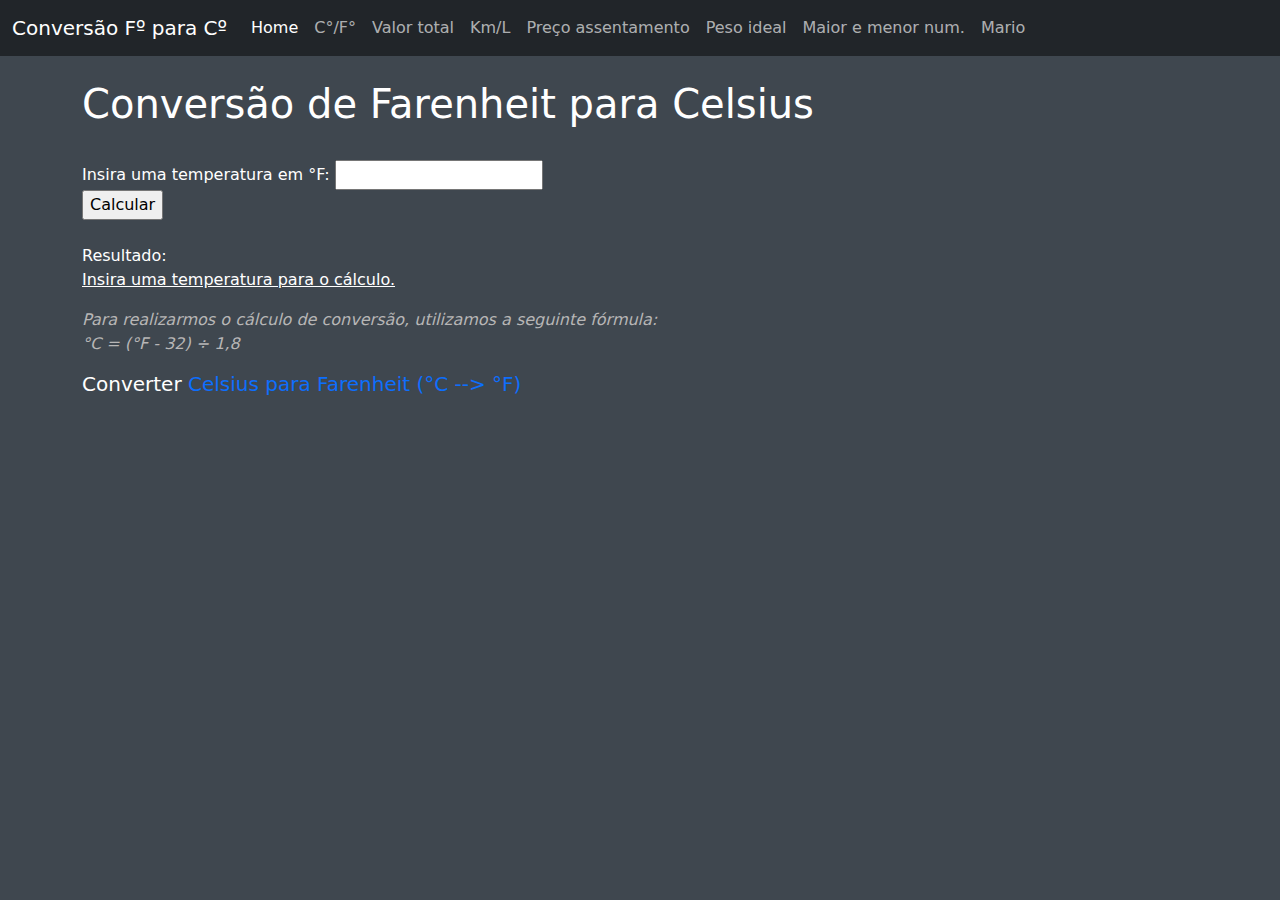
<file: ConvertC.html>
<!DOCTYPE html>
<html lang="pt-br">

<head>
    <meta charset="UTF-8">
    <meta http-equiv="X-UA-Compatible" content="IE=edge">
    <meta name="viewport" content="width=device-width, initial-scale=1.0">

    <!--Link Bootstrap-->
    <link rel="stylesheet" href="bootstrap-5.3.0-alpha3-dist/css/bootstrap.min.css">
    <script src="bootstrap-5.3.0-alpha3-dist/js/bootstrap.bundle.js"></script>

    <script src="JS/script.js"></script>
    <link rel="stylesheet" href="CSS/style.css">
    <title>Temperatura</title>
</head>

<body>
    <!--NAVBAR-->
    <nav class="navbar navbar-expand-lg bg-dark" data-bs-theme="dark">
        <div class="container-fluid">
            <a class="navbar-brand" href="#">Conversão Fº para Cº</a>
            <button class="navbar-toggler" type="button" data-bs-toggle="collapse" data-bs-target="#navbarNavDropdown"
                aria-controls="navbarNavDropdown" aria-expanded="false" aria-label="Toggle navigation">
                <span class="navbar-toggler-icon"></span>
            </button>

            <div class="collapse navbar-collapse" id="navbarNavDropdown">
                <ul class="navbar-nav">

                    <li class="nav-item">
                        <a class="nav-link active" aria-current="page" href="index.html">Home</a>
                    </li>

                    <li class="nav-item">
                        <a class="nav-link" href="Exercicio2.html">C°/F°</a>
                    </li>

                    <li class="nav-item">
                        <a class="nav-link" href="Exercicio3.html">Valor total</a>
                    </li>

                    <li class="nav-item">
                        <a class="nav-link" href="Exercicio4.html">Km/L</a>
                    </li>

                    <li class="nav-item">
                        <a class="nav-link" href="Exercicio5.html">Preço assentamento</a>
                    </li>

                    <li class="nav-item">
                        <a class="nav-link" href="Exercicio6.html">Peso ideal</a>
                    </li>

                    <li class="nav-item">
                        <a class="nav-link" href="Exercicio7.html">Maior e menor num.</a>
                    </li>

                    <li class="nav-item">
                        <a class="nav-link" href="Snake.html">Mario</a>
                    </li>

                </ul>
            </div>
        </div>
    </nav>

    <div class="container">

        <br>
        <h1>Conversão de Farenheit para Celsius</h1>
        <br>

        <span>Insira uma temperatura em °F: </span> <input type="number" id="valorF">
        <br>
        <input type="submit" value="Calcular" onclick="ConvertF()">
        <br>
        <br>

        <div>
            <span>Resultado: </span>
            <p>
                <u id="resultC">
                    Insira uma temperatura para o cálculo.
                </u>
            </p>
        </div>

        <p class="formulaC">
            <i>
                Para realizarmos o cálculo de conversão, utilizamos a seguinte fórmula:
                <br>
                °C = (°F - 32) ÷ 1,8
            </i>
        </p>

        <h5>Converter
            <a href="ConvertF.html">Celsius para  Farenheit (°C --> °F)</a>
        </h5>
    </div>

</body>

</html>
</file>
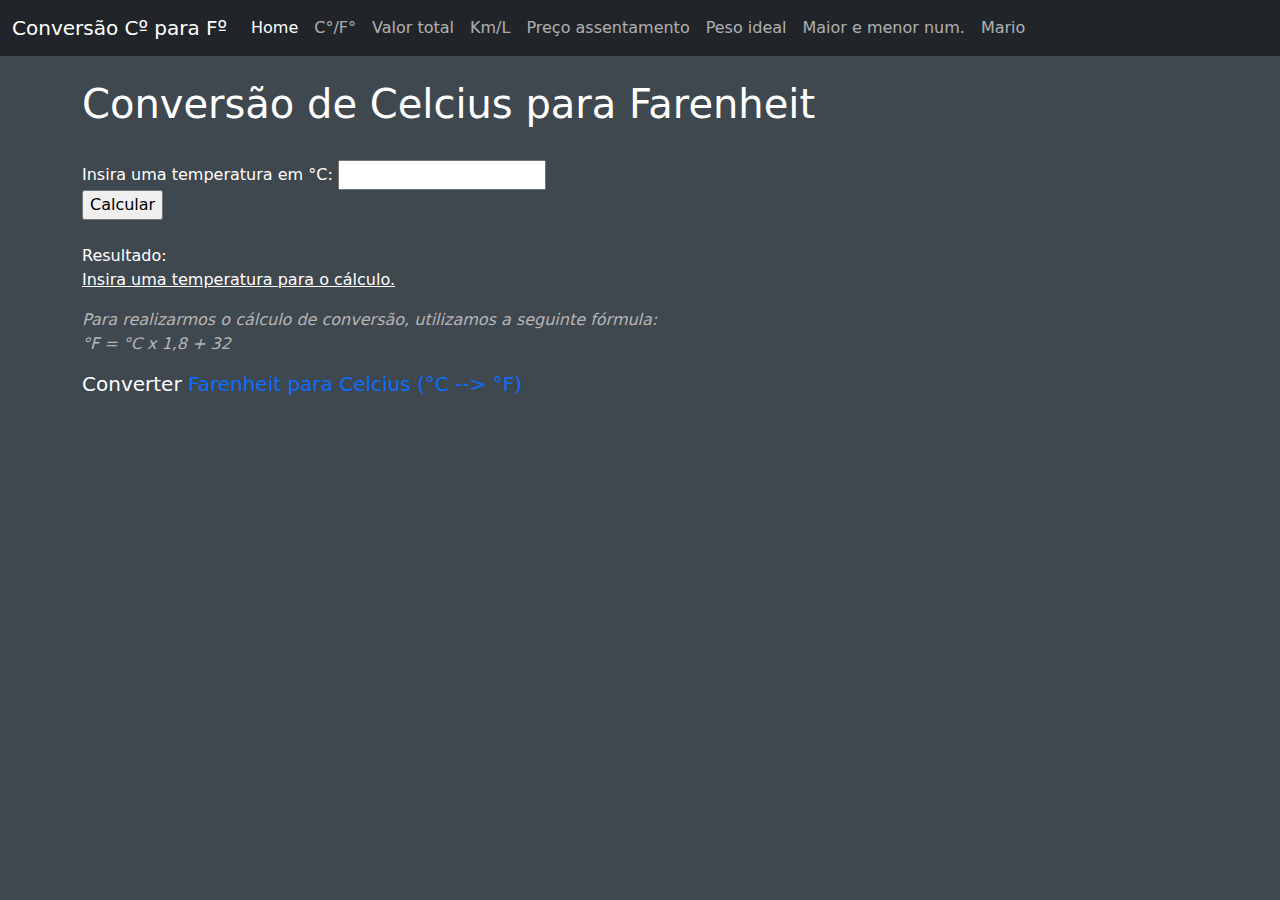
<file: ConvertF.html>
<!DOCTYPE html>
<html lang="pt-br">

<head>
    <meta charset="UTF-8">
    <meta http-equiv="X-UA-Compatible" content="IE=edge">
    <meta name="viewport" content="width=device-width, initial-scale=1.0">

    <!--Link Bootstrap-->
    <link rel="stylesheet" href="bootstrap-5.3.0-alpha3-dist/css/bootstrap.min.css">
    <script src="bootstrap-5.3.0-alpha3-dist/js/bootstrap.bundle.js"></script>

    <script src="JS/script.js"></script>
    <link rel="stylesheet" href="CSS/style.css">
    <title>Temperatura</title>
</head>

<body>
    <!--NAVBAR-->
    <nav class="navbar navbar-expand-lg bg-dark" data-bs-theme="dark">
        <div class="container-fluid">
            <a class="navbar-brand" href="#">Conversão Cº para Fº
            </a>
            <button class="navbar-toggler" type="button" data-bs-toggle="collapse" data-bs-target="#navbarNavDropdown"
                aria-controls="navbarNavDropdown" aria-expanded="false" aria-label="Toggle navigation">
                <span class="navbar-toggler-icon"></span>
            </button>

            <div class="collapse navbar-collapse" id="navbarNavDropdown">
                <ul class="navbar-nav">

                    <li class="nav-item">
                        <a class="nav-link active" aria-current="page" href="index.html">Home</a>
                    </li>

                    <li class="nav-item">
                        <a class="nav-link" href="Exercicio2.html">C°/F°</a>
                    </li>

                    <li class="nav-item">
                        <a class="nav-link" href="Exercicio3.html">Valor total</a>
                    </li>

                    <li class="nav-item">
                        <a class="nav-link" href="Exercicio4.html">Km/L</a>
                    </li>

                    <li class="nav-item">
                        <a class="nav-link" href="Exercicio5.html">Preço assentamento</a>
                    </li>

                    <li class="nav-item">
                        <a class="nav-link" href="Exercicio6.html">Peso ideal</a>
                    </li>

                    <li class="nav-item">
                        <a class="nav-link" href="Exercicio7.html">Maior e menor num.</a>
                    </li>

                    <li class="nav-item">
                        <a class="nav-link" href="Snake.html">Mario</a>
                    </li>

                </ul>
            </div>
        </div>
    </nav>

    <div class="container">

        <br>
        <h1>Conversão de Celcius para Farenheit</h1>
        <br>

        <span>Insira uma temperatura em °C: </span> <input type="number" id="valorC">
        <br>
        <input type="submit" value="Calcular" onclick="ConvertC()">
        <br>
        <br>

        <div>
            <span>Resultado: </span>
            <p>
                <u id="resultF">
                    Insira uma temperatura para o cálculo.
                </u>
            </p>
        </div>

        <p class="formulaF">
            <i>
                Para realizarmos o cálculo de conversão, utilizamos a seguinte fórmula:
                <br>
                °F = °C x 1,8 + 32
            </i>
        </p>

        <h5>Converter
            <a href="ConvertC.html">Farenheit para Celcius (°C --> °F)</a>
        </h5>
    </div>

</body>

</html>
</file>
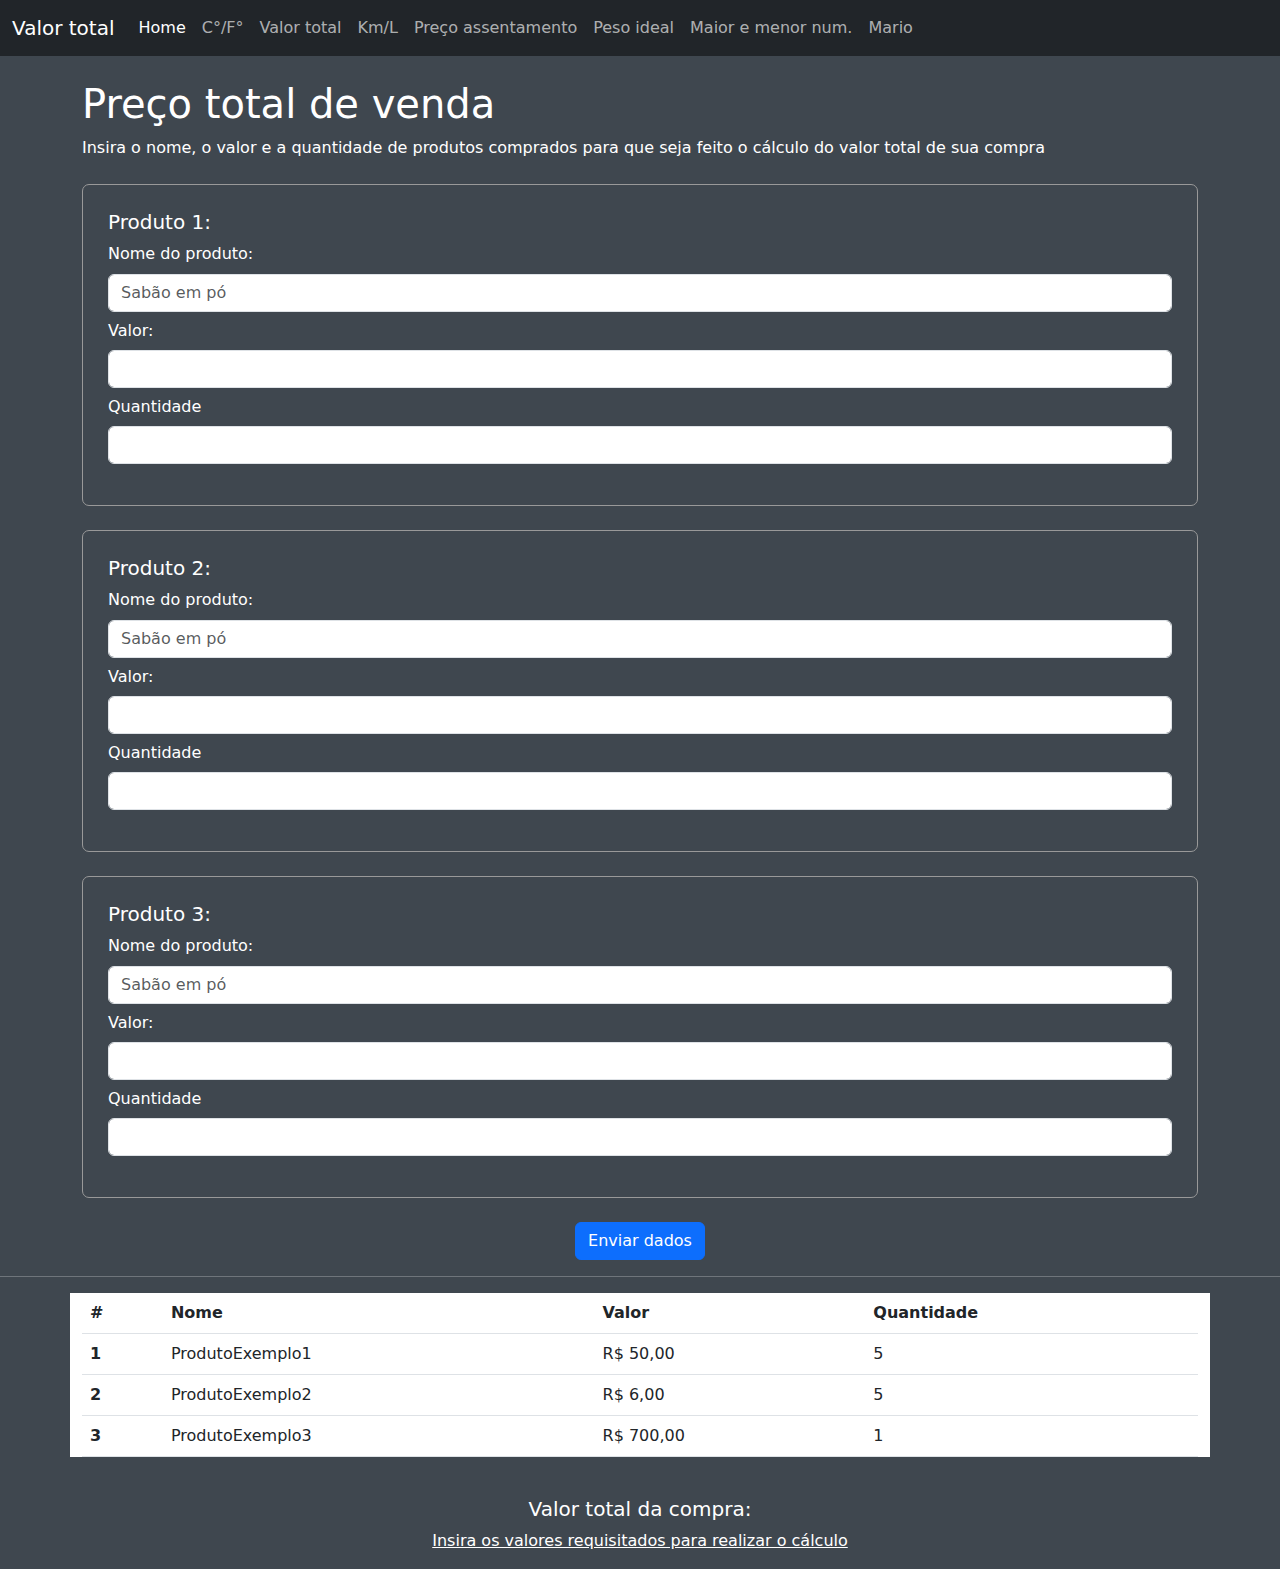
<file: Exercicio3.html>
<!DOCTYPE html>
<html lang="pt-br">

<head>
    <meta charset="UTF-8">
    <meta http-equiv="X-UA-Compatible" content="IE=edge">
    <meta name="viewport" content="width=device-width, initial-scale=1.0">

    <!--Link Bootstrap-->
    <link rel="stylesheet" href="bootstrap-5.3.0-alpha3-dist/css/bootstrap.min.css">
    <script src="bootstrap-5.3.0-alpha3-dist/js/bootstrap.bundle.js"></script>

    <script src="JS/script.js"></script>
    <link rel="stylesheet" href="CSS/style.css">
    <title>Venda</title>
</head>

<body>
    <!--NAVBAR-->
    <nav class="navbar navbar-expand-lg bg-dark" data-bs-theme="dark">
        <div class="container-fluid">
            <a class="navbar-brand" href="#">Valor total</a>
            <button class="navbar-toggler" type="button" data-bs-toggle="collapse" data-bs-target="#navbarNavDropdown"
                aria-controls="navbarNavDropdown" aria-expanded="false" aria-label="Toggle navigation">
                <span class="navbar-toggler-icon"></span>
            </button>
            <div class="collapse navbar-collapse" id="navbarNavDropdown">
                <ul class="navbar-nav">

                    <li class="nav-item">
                        <a class="nav-link active" aria-current="page" href="index.html">Home</a>
                    </li>

                    <li class="nav-item">
                        <a class="nav-link" href="Exercicio2.html">C°/F°</a>
                    </li>

                    <li class="nav-item">
                        <a class="nav-link" href="Exercicio3.html">Valor total</a>
                    </li>

                    <li class="nav-item">
                        <a class="nav-link" href="Exercicio4.html">Km/L</a>
                    </li>

                    <li class="nav-item">
                        <a class="nav-link" href="Exercicio5.html">Preço assentamento</a>
                    </li>

                    <li class="nav-item">
                        <a class="nav-link" href="Exercicio6.html">Peso ideal</a>
                    </li>

                    <li class="nav-item">
                        <a class="nav-link" href="Exercicio7.html">Maior e menor num.</a>
                    </li>

                    <li class="nav-item">
                        <a class="nav-link" href="Snake.html">Mario</a>
                    </li>

                </ul>
            </div>
        </div>
    </nav>
    <br />

    <!--Formulário cadastro produtos-->
    <div class="container">
        <h1>Preço total de venda</h1>
        <span>Insira o nome, o valor e a quantidade de produtos comprados para que seja feito o cálculo do valor total de sua compra</span>
        <br />
        <br />

            <!--Formulário cadastro produto 1:-->
            <div class="forms">
                <h5>Produto 1:</h5>
                <div class="mb-3">
                    <label for="exampleFormControlInput1" class="form-label">Nome do produto:</label>
                    <input type="text" class="form-control" id="produto1" placeholder="Sabão em pó">

                    <div class="col-auto">
                        <label for="inputPassword6" class="col-form-label">Valor:</label>
                    </div>
                    <div class="col-auto">
                        <input type="number" id="ValorProd1" class="form-control" aria-labelledby="passwordHelpInline">
                    </div>

                    <div class="col-auto">
                        <label for="inputPassword6" class="col-form-label">Quantidade</label>
                    </div>
                    <div class="col-auto">
                        <input type="number" id="QtdProd1" class="form-control" aria-labelledby="passwordHelpInline">
                    </div>
                </div>
            </div>

            <br>

            <!--Formulário cadastro produto 2:-->
            <div class="forms">
                <h5>Produto 2:</h5>
                <div class="mb-3">
                    <label for="exampleFormControlInput1" class="form-label">Nome do produto:</label>
                    <input type="text" class="form-control" id="produto2" placeholder="Sabão em pó">

                    <div class="col-auto">
                        <label for="inputPassword6" class="col-form-label">Valor:</label>
                    </div>
                    <div class="col-auto">
                        <input type="number" id="ValorProd2" class="form-control" aria-labelledby="passwordHelpInline">
                    </div>

                    <div class="col-auto">
                        <label for="inputPassword6" class="col-form-label">Quantidade</label>
                    </div>
                    <div class="col-auto">
                        <input type="number" id="QtdProd2" class="form-control" aria-labelledby="passwordHelpInline">
                    </div>
                </div>
            </div>

            <br>

            <!--Formulário cadastro produto 3:-->
            <div class="forms">
                <h5>Produto 3:</h5>
                <div class="mb-3">
                    <label for="exampleFormControlInput1" class="form-label">Nome do produto:</label>
                    <input type="text" class="form-control" id="produto3" placeholder="Sabão em pó">

                    <div class="col-auto">
                        <label for="inputPassword6" class="col-form-label">Valor:</label>
                    </div>
                    <div class="col-auto">
                        <input type="number" id="ValorProd3" class="form-control" aria-labelledby="passwordHelpInline">
                    </div>

                    <div class="col-auto">
                        <label for="inputPassword6" class="col-form-label">Quantidade</label>
                    </div>
                    <div class="col-auto">
                        <input type="number" id="QtdProd3" class="form-control" aria-labelledby="passwordHelpInline">
                    </div>
                </div>
            </div>

        <br />
        <div align="center">
            <button class="btn btn-primary" type="submit" onclick="valorTotal()">Enviar dados
        </div>

    </div>
    <hr>

    <!--Tabela-->
    <div class="container tabelaEdit">
        <table class="table">
            <thead>
                <tr>
                    <th scope="col">#</th>
                    <th scope="col">Nome</th>
                    <th scope="col">Valor</th>
                    <th scope="col">Quantidade</th>
                </tr>
            </thead>
            <tbody>
                <tr>
                    <th scope="row">1</th>
                    <td id="Col1x1">ProdutoExemplo1</td>
                    <td id="Col1x2">R$ 50,00</td>
                    <td id="Col1x3">5</td>
                </tr>
                <tr>
                    <th scope="row">2</th>
                    <td id="Col2x1">ProdutoExemplo2</td>
                    <td id="Col2x2">R$ 6,00</td>
                    <td id="Col2x3">5</td>
                </tr>

                <tr>
                    <th scope="row">3</th>
                    <td id="Col3x1">ProdutoExemplo3</td>
                    <td id="Col3x2">R$ 700,00</td>
                    <td id="Col3x3">1</td>
                </tr>
            </tbody>
        </table>
    </div>

    <br />

    <div class="container" align="center">
        <h5>Valor total da compra:</h5>
        <p><u id="totalValor">Insira os valores requisitados para realizar o cálculo</u></p>
    </div>


</body>

</html>
</file>
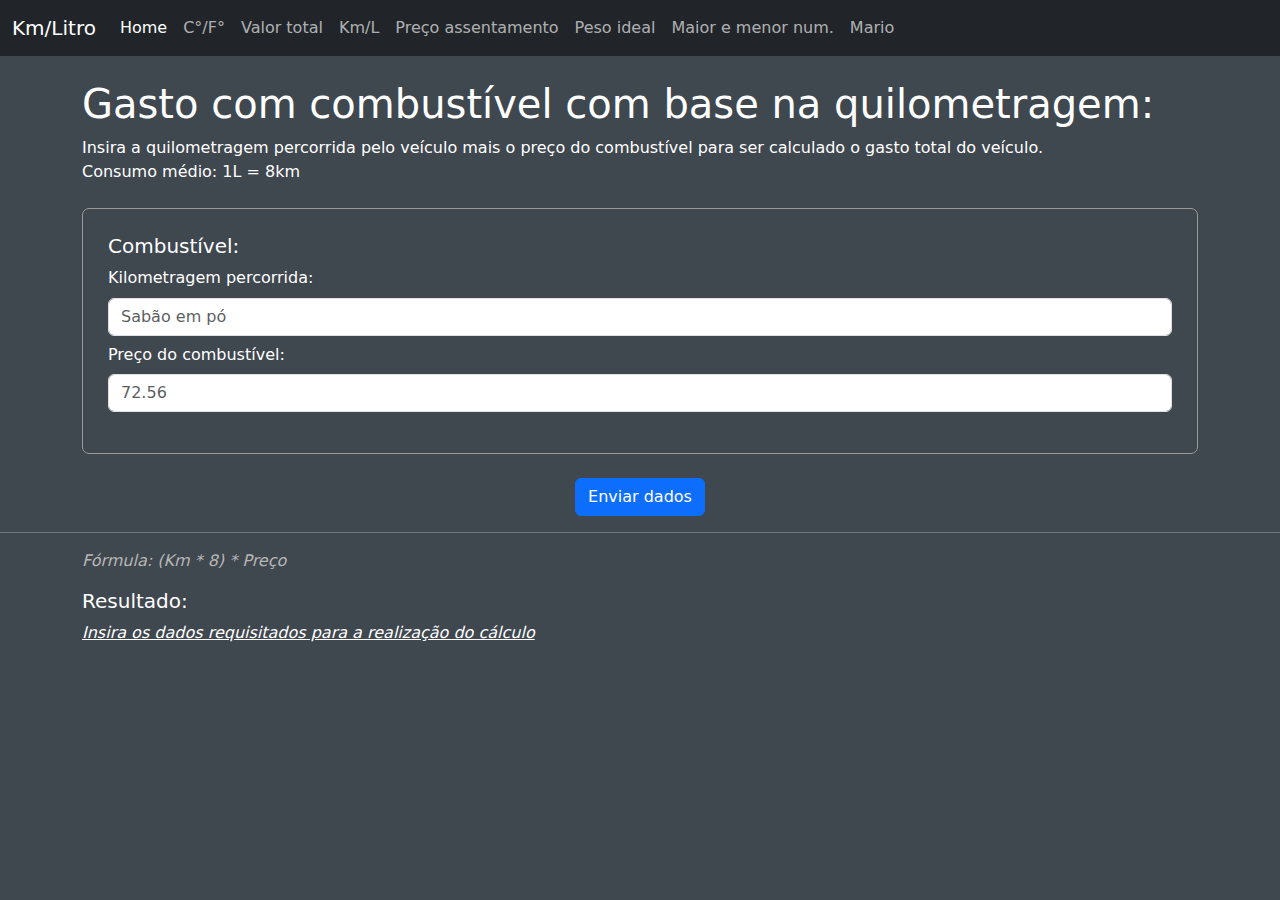
<file: Exercicio4.html>
<!DOCTYPE html>
<html lang="pt-br">

<head>
    <meta charset="UTF-8">
    <meta http-equiv="X-UA-Compatible" content="IE=edge">
    <meta name="viewport" content="width=device-width, initial-scale=1.0">

    <!--Link Bootstrap-->
    <link rel="stylesheet" href="bootstrap-5.3.0-alpha3-dist/css/bootstrap.min.css">
    <script src="bootstrap-5.3.0-alpha3-dist/js/bootstrap.bundle.js"></script>

    <script src="JS/script.js"></script>
    <link rel="stylesheet" href="CSS/style.css">
    <title>Combustível</title>
</head>

<body>
    <!--NAVBAR-->
    <nav class="navbar navbar-expand-lg bg-dark" data-bs-theme="dark">
        <div class="container-fluid">
            <a class="navbar-brand" href="#">Km/Litro</a>
            <button class="navbar-toggler" type="button" data-bs-toggle="collapse" data-bs-target="#navbarNavDropdown"
                aria-controls="navbarNavDropdown" aria-expanded="false" aria-label="Toggle navigation">
                <span class="navbar-toggler-icon"></span>
            </button>

            <div class="collapse navbar-collapse" id="navbarNavDropdown">
                <ul class="navbar-nav">

                    <li class="nav-item">
                        <a class="nav-link active" aria-current="page" href="index.html">Home</a>
                    </li>

                    <li class="nav-item">
                        <a class="nav-link" href="Exercicio2.html">C°/F°</a>
                    </li>

                    <li class="nav-item">
                        <a class="nav-link" href="Exercicio3.html">Valor total</a>
                    </li>

                    <li class="nav-item">
                        <a class="nav-link" href="Exercicio4.html">Km/L</a>
                    </li>

                    <li class="nav-item">
                        <a class="nav-link" href="Exercicio5.html">Preço assentamento</a>
                    </li>

                    <li class="nav-item">
                        <a class="nav-link" href="Exercicio6.html">Peso ideal</a>
                    </li>

                    <li class="nav-item">
                        <a class="nav-link" href="Exercicio7.html">Maior e menor num.</a>
                    </li>

                    <li class="nav-item">
                        <a class="nav-link" href="Snake.html">Mario</a>
                    </li>

                </ul>
            </div>
        </div>
    </nav>

    <div class="container">
        <br>
        <h1>Gasto com combustível com base na quilometragem:</h1>
        <span>Insira a quilometragem percorrida pelo veículo mais
            o preço do combustível para ser calculado o gasto total do veículo.
            <br>
            Consumo médio: 1L = 8km
        </span>
        <br>
        <br>

        <div class="forms">
            <h5>Combustível:</h5>
            <div class="mb-3">
                <!--Campo KM rodado:-->
                <label for="exampleFormControlInput1" class="form-label">Kilometragem percorrida:</label>
                <input type="number" class="form-control" id="Kmtragem" placeholder="Sabão em pó">

                <!--Campo preço combustível: -->
                <label for="inputPassword6" class="col-form-label">Preço do combustível:</label>
                <input type="number" id="Preco" class="form-control" aria-labelledby="passwordHelpInline"
                    placeholder="72.56">
            </div>
        </div>

        <br>

        <div align="center">
            <button class="btn btn-primary" type="submit" onclick="KmLitro()">Enviar dados
        </div>
    </div>

    <hr>

    <div class="container">

        <p>
            <i class="formulaC">
                Fórmula: (Km * 8) * Preço
            </i>
        </p>

        <h5>Resultado: </h5>
        <p><u><i id="ResultKM">Insira os dados requisitados para a realização do cálculo</i></u></p>
    </div>

</body>

</html>
</file>
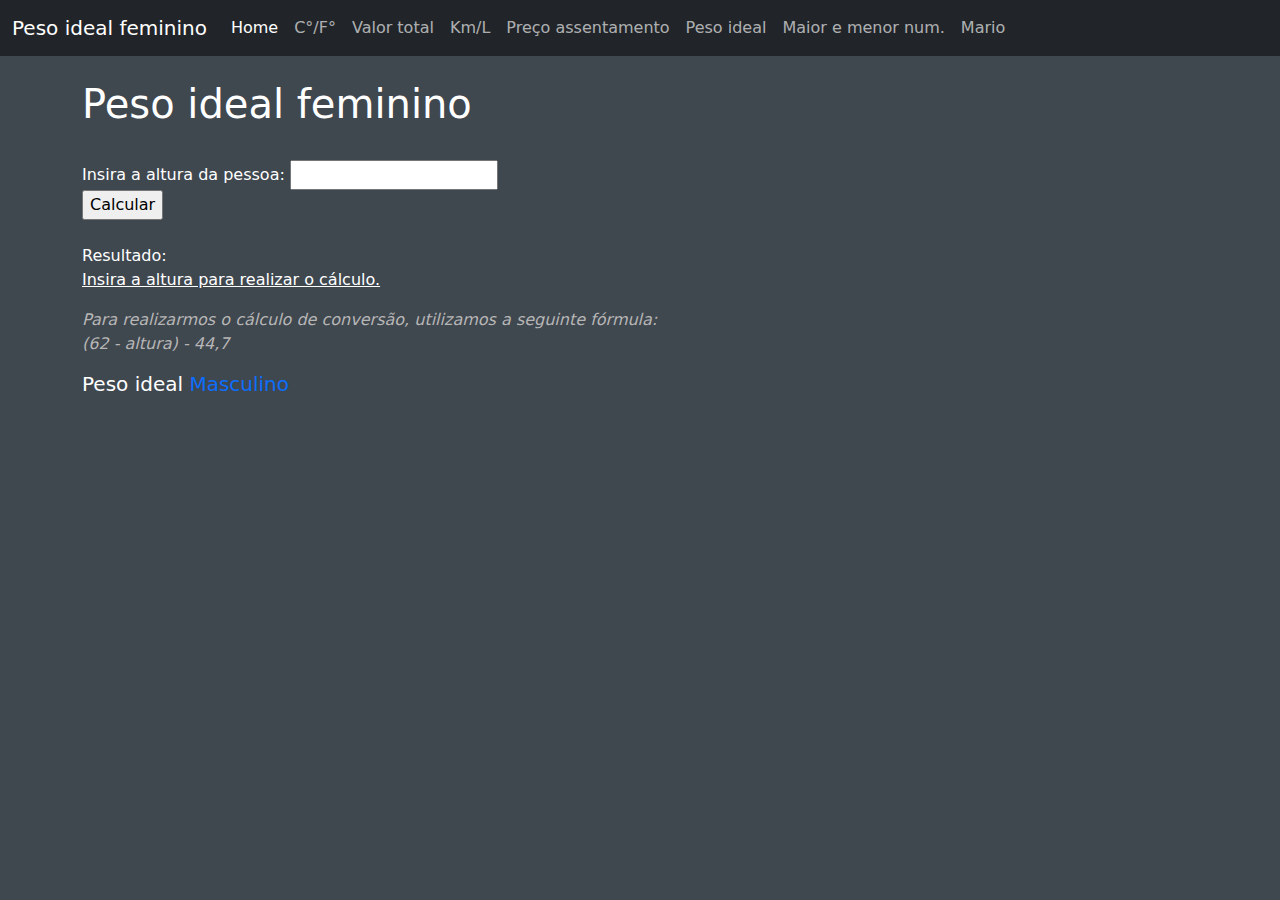
<file: PesoFeminino.html>
<!DOCTYPE html>
<html lang="pt-br">

<head>
    <meta charset="UTF-8">
    <meta http-equiv="X-UA-Compatible" content="IE=edge">
    <meta name="viewport" content="width=device-width, initial-scale=1.0">

    <!--Link Bootstrap-->
    <link rel="stylesheet" href="bootstrap-5.3.0-alpha3-dist/css/bootstrap.min.css">
    <script src="bootstrap-5.3.0-alpha3-dist/js/bootstrap.bundle.js"></script>

    <script src="JS/script.js"></script>
    <link rel="stylesheet" href="CSS/style.css">
    <title>Temperatura</title>
</head>

<body>
    <!--NAVBAR-->
    <nav class="navbar navbar-expand-lg bg-dark" data-bs-theme="dark">
        <div class="container-fluid">
            <a class="navbar-brand" href="#">Peso ideal feminino</a>
            <button class="navbar-toggler" type="button" data-bs-toggle="collapse" data-bs-target="#navbarNavDropdown"
                aria-controls="navbarNavDropdown" aria-expanded="false" aria-label="Toggle navigation">
                <span class="navbar-toggler-icon"></span>
            </button>
            <div class="collapse navbar-collapse" id="navbarNavDropdown">
                <ul class="navbar-nav">

                    <li class="nav-item">
                        <a class="nav-link active" aria-current="page" href="index.html">Home</a>
                    </li>

                    <li class="nav-item">
                        <a class="nav-link" href="Exercicio2.html">C°/F°</a>
                    </li>

                    <li class="nav-item">
                        <a class="nav-link" href="Exercicio3.html">Valor total</a>
                    </li>

                    <li class="nav-item">
                        <a class="nav-link" href="Exercicio4.html">Km/L</a>
                    </li>

                    <li class="nav-item">
                        <a class="nav-link" href="Exercicio5.html">Preço assentamento</a>
                    </li>

                    <li class="nav-item">
                        <a class="nav-link" href="Exercicio6.html">Peso ideal</a>
                    </li>

                    <li class="nav-item">
                        <a class="nav-link" href="Exercicio7.html">Maior e menor num.</a>
                    </li>

                    <li class="nav-item">
                        <a class="nav-link" href="Snake.html">Mario</a>
                    </li>

                </ul>
            </div>
        </div>
    </nav>

    <div class="container">

        <br>
        <h1>Peso ideal feminino</h1>
        <br>

        <span>Insira a altura da pessoa: </span> <input type="number" id="valorFem">
        <br>
        <input type="submit" value="Calcular" onclick="PesoIdealFem()">
        <br>
        <br>

        <div>
            <span>Resultado: </span>
            <p>
                <u id="resultFem">
                    Insira a altura para realizar o cálculo.
                </u>
            </p>
        </div>

        <p class="formulaC">
            <i>
                Para realizarmos o cálculo de conversão, utilizamos a seguinte fórmula:
                <br>
                (62 - altura) - 44,7
            </i>
        </p>

        <h5>Peso ideal 
            <a href="PesoMasculino.html">Masculino</a>
        </h5>
    </div>

</body>

</html>
</file>
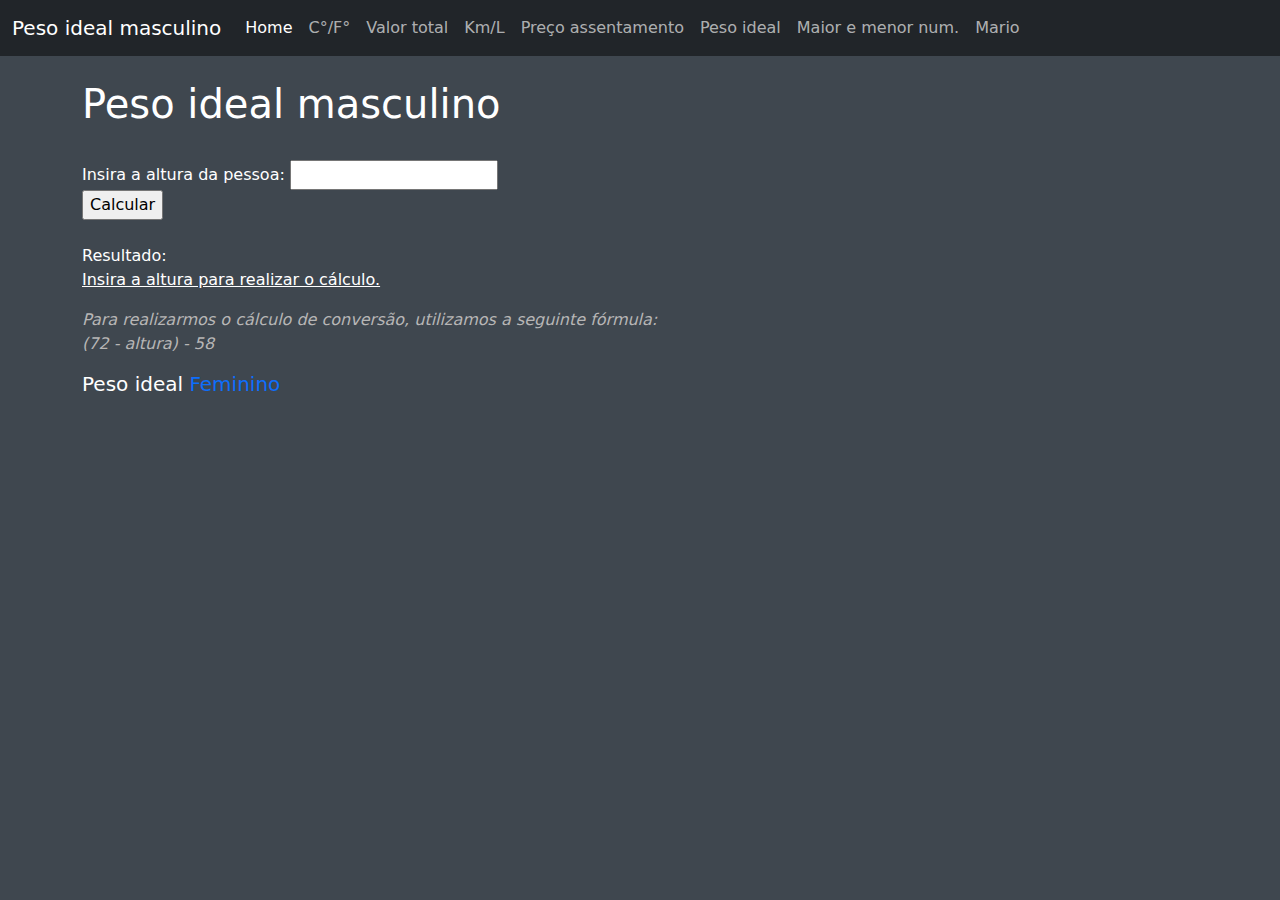
<file: PesoMasculino.html>
<!DOCTYPE html>
<html lang="pt-br">

<head>
    <meta charset="UTF-8">
    <meta http-equiv="X-UA-Compatible" content="IE=edge">
    <meta name="viewport" content="width=device-width, initial-scale=1.0">

    <!--Link Bootstrap-->
    <link rel="stylesheet" href="bootstrap-5.3.0-alpha3-dist/css/bootstrap.min.css">
    <script src="bootstrap-5.3.0-alpha3-dist/js/bootstrap.bundle.js"></script>

    <script src="JS/script.js"></script>
    <link rel="stylesheet" href="CSS/style.css">
    <title>Peso ideal masculino</title>
</head>

<body>
    <!--NAVBAR-->
    <nav class="navbar navbar-expand-lg bg-dark" data-bs-theme="dark">
        <div class="container-fluid">
            <a class="navbar-brand" href="#">Peso ideal masculino</a>
            <button class="navbar-toggler" type="button" data-bs-toggle="collapse" data-bs-target="#navbarNavDropdown"
                aria-controls="navbarNavDropdown" aria-expanded="false" aria-label="Toggle navigation">
                <span class="navbar-toggler-icon"></span>
            </button>

            <div class="collapse navbar-collapse" id="navbarNavDropdown">
                <ul class="navbar-nav">

                    <li class="nav-item">
                        <a class="nav-link active" aria-current="page" href="index.html">Home</a>
                    </li>

                    <li class="nav-item">
                        <a class="nav-link" href="Exercicio2.html">C°/F°</a>
                    </li>

                    <li class="nav-item">
                        <a class="nav-link" href="Exercicio3.html">Valor total</a>
                    </li>

                    <li class="nav-item">
                        <a class="nav-link" href="Exercicio4.html">Km/L</a>
                    </li>

                    <li class="nav-item">
                        <a class="nav-link" href="Exercicio5.html">Preço assentamento</a>
                    </li>

                    <li class="nav-item">
                        <a class="nav-link" href="Exercicio6.html">Peso ideal</a>
                    </li>

                    <li class="nav-item">
                        <a class="nav-link" href="Exercicio7.html">Maior e menor num.</a>
                    </li>

                    <li class="nav-item">
                        <a class="nav-link" href="Snake.html">Mario</a>
                    </li>

                </ul>
            </div>
        </div>
    </nav>

    <div class="container">

        <br>
        <h1>Peso ideal masculino</h1>
        <br>

        <span>Insira a altura da pessoa: </span> <input type="number" id="valorMasc">
        <br>
        <input type="submit" value="Calcular" onclick="PesoIdealMasc()">
        <br>
        <br>

        <div>
            <span>Resultado: </span>
            <p>
                <u id="resultMasc">
                    Insira a altura para realizar o cálculo.
                </u>
            </p>
        </div>

        <p class="formulaC">
            <i>
                Para realizarmos o cálculo de conversão, utilizamos a seguinte fórmula:
                <br>
                (72 - altura) - 58
            </i>
        </p>

        <h5>Peso ideal 
            <a href="PesoFeminino.html">Feminino</a>
        </h5>
    </div>

</body>

</html>
</file>
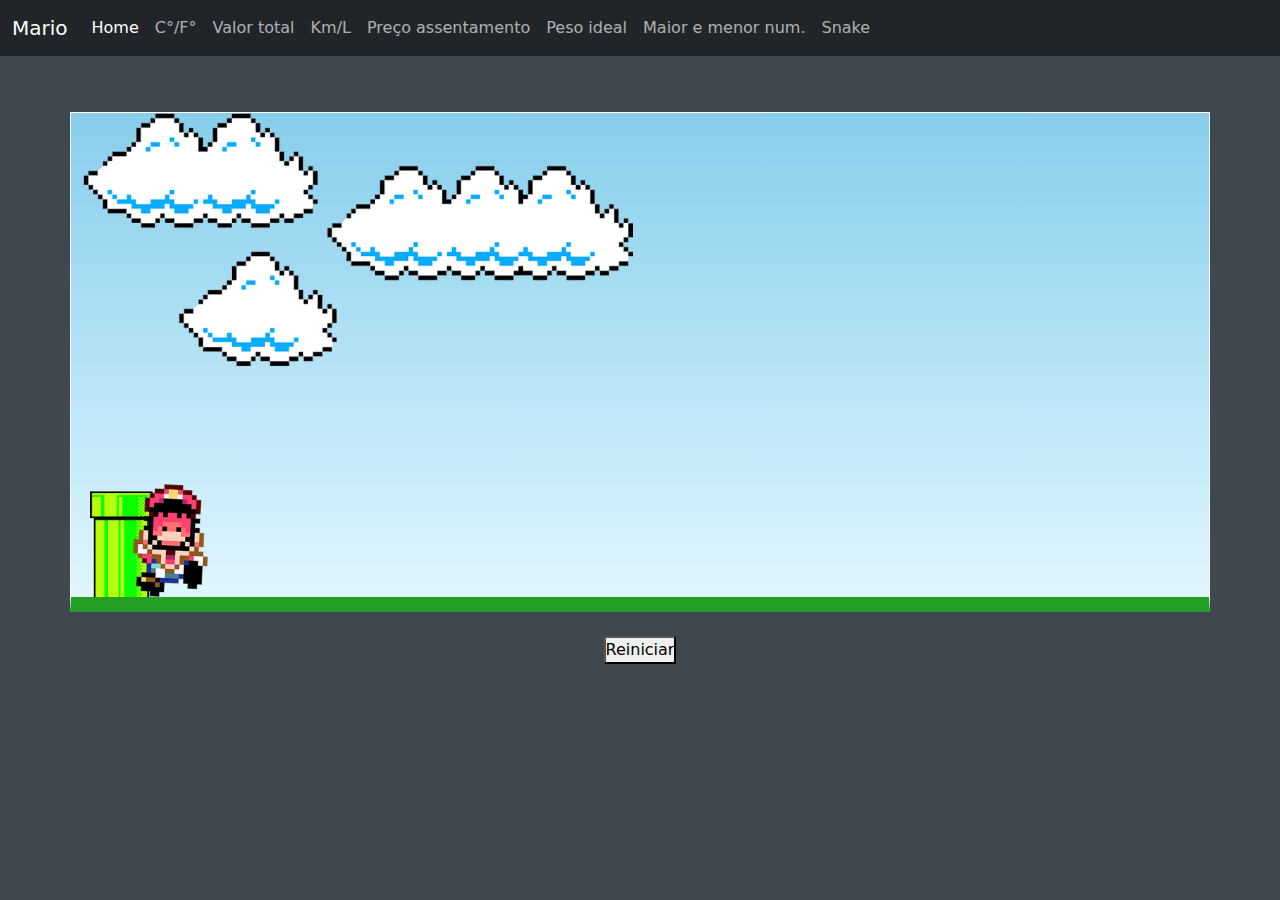
<file: Snake.html>
<!DOCTYPE html>
<html lang="pt-br">

<head>
    <meta charset="UTF-8">
    <meta http-equiv="X-UA-Compatible" content="IE=edge">
    <meta name="viewport" content="width=device-width, initial-scale=1.0">

    <!--Link Bootstrap-->
    <link rel="stylesheet" href="bootstrap-5.3.0-alpha3-dist/css/bootstrap.min.css">
    <script src="bootstrap-5.3.0-alpha3-dist/js/bootstrap.bundle.js"></script>

    <script src="JS/gameScript.js" defer></script>
    <link rel="stylesheet" href="CSS/styleGame.css">
    <title>Jogo</title>
</head>

<body>
    <!--NAVBAR-->
    <nav class="navbar navbar-expand-lg bg-dark" data-bs-theme="dark">
        <div class="container-fluid">
            <a class="navbar-brand" href="index.html">Mario</a>
            <button class="navbar-toggler" type="button" data-bs-toggle="collapse" data-bs-target="#navbarNavDropdown"
                aria-controls="navbarNavDropdown" aria-expanded="false" aria-label="Toggle navigation">
                <span class="navbar-toggler-icon"></span>
            </button>

            <div class="collapse navbar-collapse" id="navbarNavDropdown">
                <ul class="navbar-nav">
                    
                    <li class="nav-item">
                        <a class="nav-link active" aria-current="page" href="index.html">Home</a>
                    </li>

                    <li class="nav-item">
                        <a class="nav-link" href="Exercicio2.html">C°/F°</a>
                    </li>

                    <li class="nav-item">
                        <a class="nav-link" href="Exercicio3.html">Valor total</a>
                    </li>

                    <li class="nav-item">
                        <a class="nav-link" href="Exercicio4.html">Km/L</a>
                    </li>

                    <li class="nav-item">
                        <a class="nav-link" href="Exercicio5.html">Preço assentamento</a>
                    </li>

                    <li class="nav-item">
                        <a class="nav-link" href="Exercicio6.html">Peso ideal</a>
                    </li>

                    <li class="nav-item">
                        <a class="nav-link" href="Exercicio7.html">Maior e menor num.</a>
                    </li>

                    <li class="nav-item">
                        <a class="nav-link" href="Snake.html">Snake</a>
                    </li>

                </ul>
            </div>
        </div>
    </nav>

    <br>
    <h1 align="center"></h1>
    <br>

    <div class="game-board container">

        <img src="CSS/IMG/clouds.png" class="clouds">
        <img src="CSS/IMG/pipe.png" alt="" class="pipe">
        <img src="CSS/IMG/mario.gif" class="mario" alt="">
    </div>

    <br>

    <div align="center">
        <button onclick="restart()">Reiniciar</button>
    </div>
    
    
</body>

</html>
</file>
<file: CSS/style.css>
body {
    background-color: #3f474f;
    color: #FFF;
}

a {
    text-decoration: none;
}

.textoHome {
    margin-top: 250px;
}

.textoExe2 {
    margin-top: 250px;
}

.formulaF {
    color: rgb(183, 182, 182);
}

.formulaC {
    color: rgb(183, 182, 182);
}

.forms {
    border: rgb(153, 153, 153) 1px solid;
    border-radius: 7px;
    padding: 25px;
}

.tabelaEdit {
    background-color: #FFF;
}
</file>
<file: CSS/styleGame.css>
* {
    margin: 0;
    padding: 0;
    box-sizing: border-box;
}

body {
    background-color: #3f474f;
    color: #FFF;
}

a {
    text-decoration: none;
}

.textoHome {
    margin-top: 250px;
}

.textoExe2 {
    margin-top: 250px;
}

.formulaF {
    color: rgb(183, 182, 182);
}

.formulaC {
    color: rgb(183, 182, 182);
}

.forms {
    border: rgb(153, 153, 153) 1px solid;
    border-radius: 7px;
    padding: 25px;
}

.tabelaEdit {
    background-color: #FFF;
}

.game-board {
    width: 100%;
    height: 500px;
    border: 1px solid #FFF;
    border-bottom: 15px solid rgb(35, 160, 35);
    position: relative;
    overflow: hidden;
    background: linear-gradient(#87CEEB, #E0F6FF);
}

.pipe {
    position: absolute;
    bottom: 0;
    width: 75px;
    animation: pipe-animation 2.5s infinite linear;
}

.mario {
    width: 150px;
    position: absolute;
    bottom: 0px;
}

.jump {
    animation: jump 500ms ease-out;
}

.clouds {
    position: absolute;
    width: 550px;
    animation: clouds-animation 10s infinite linear;
}

@keyframes pipe-animation {

    from {
        right: -80px;
    }

    to {
        right: 100%;
    }
}

@keyframes jump {

    0% {
        bottom: 0;
    }

    40% {
        bottom: 180px;
    }

    50% {
        bottom: 180px;
    }

    60% {
        bottom: 180px;
    }

    100% {
        bottom: 0;
    }

}

@keyframes clouds-animation {
    from{
        right: -550px;
    }
    to {
        right: 100%;
    }
}
</file>
